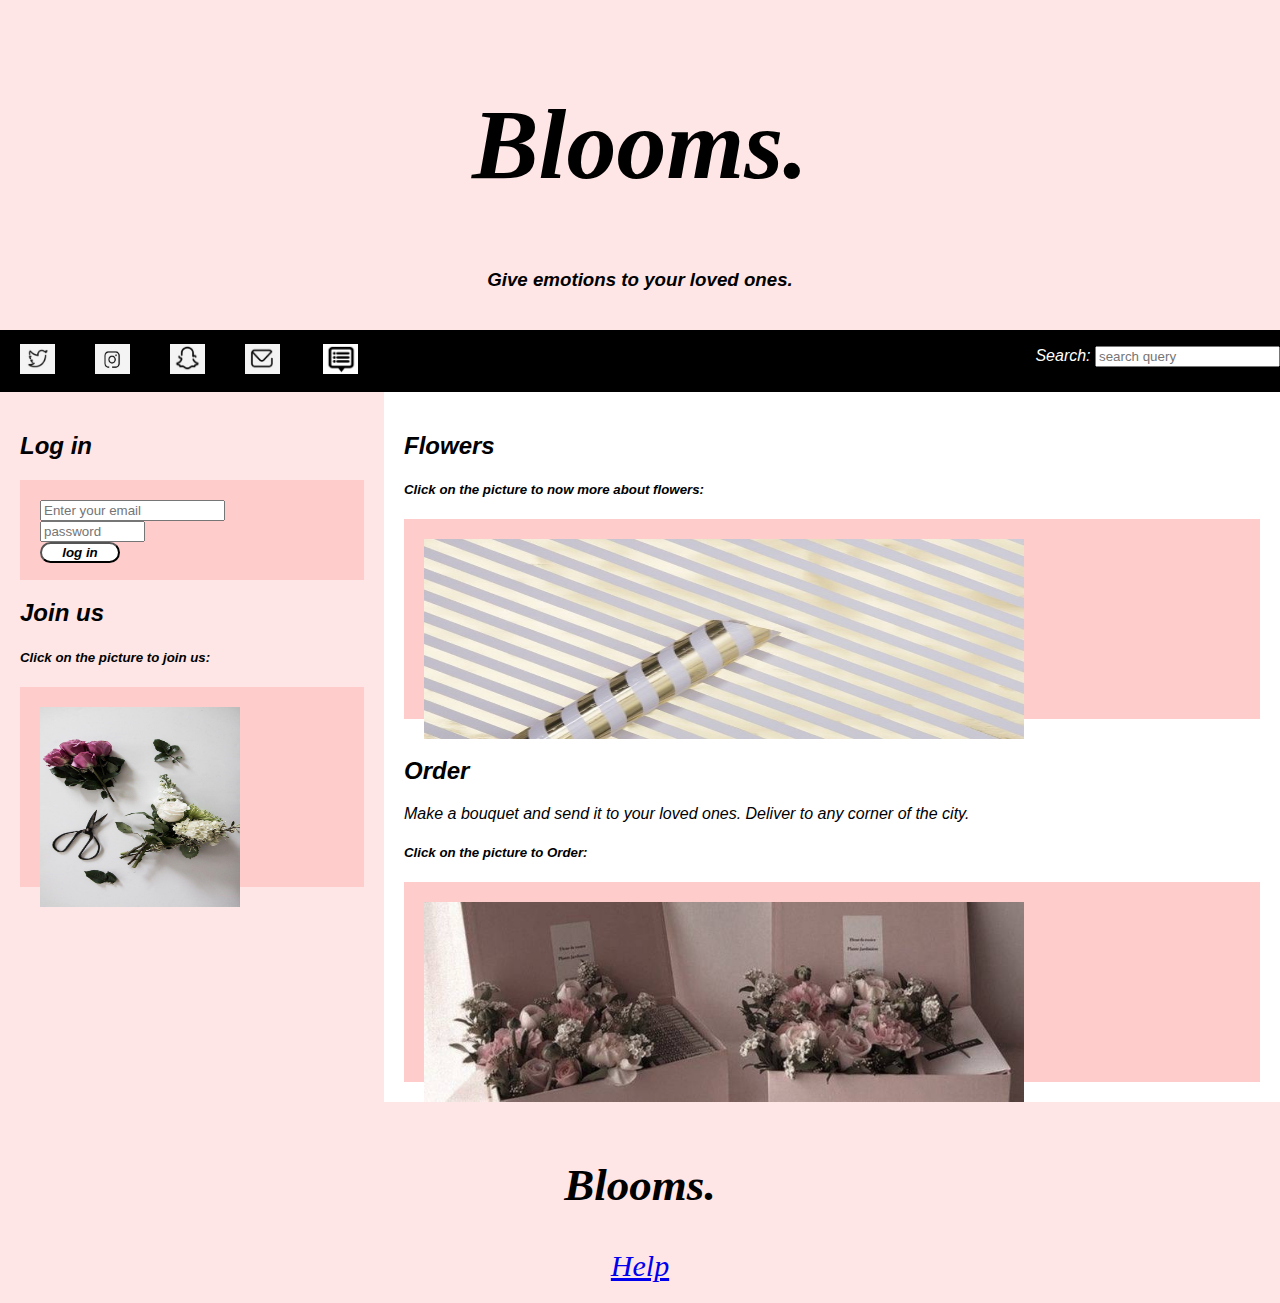
<file: index.html>
<!DOCTYPE html>

<html>
	<head>
		<meta charset ="ut-8">
		<title>Blooms</title>
		
		<link rel = "stylesheet" type = "text/css"
			href = "CSS/st.css" >
			
		<script type = "text/javascript">
			window.alert("welcome to Blooms, order perfect flowers for all your occasions in Taif");
		</script>
		<style>
			button {
				background-color : #FFFF;
				border-radius: 12px;
				width: 80px;
					}
		</style>
	
	</head>
	
	<body>
		
		<div class="header">
		<h1><em>Blooms.<em></h1>
		<h3><em>Give emotions to your loved ones.</em></h3>
		</div>

		<div class="navbar">
		<a href = "https://twitter.com">
			<img src = "images/wt.jpeg" width = "35" height = "30"
				alt = "twitter">
			</a>
		<a href = "https://www.instagram.com">
			<img src = "images/wi.jpeg" width = "35" height = "30"
				alt = "instagram">
			</a>
		<a href = "https://www.snapchat.com/">
			<img src = "images/ws.jpeg" width = "35" height = "30"
				alt = "snapchat">
			</a>
		<a href = "mailto:blooms@gmail.com">
			<img src = "images/wm.jpeg" width = "35" height = "30"
				alt = "mail me">
			</a>
			<div class="dropdown">
			<button class="dropbtn"><img src = "images/mu.jpg" width = "35" height = "30"
				alt = "mail me"> 
			<i class="fa fa-caret-down"></i>
			</button>
				<div class="dropdown-content">
				<a href="index.html">Home</a>
				<a href="join us.html">Join us</a>
				<a href="flowers.html">Flowers information</a>
				<a href="order.html">Order</a>
				<a href="help.html">Help</a>
				</div>
			</div> 
		<p align="Right">
		<label style = "color: white;">Search:
				<input type = "search" placeholder = "search query" />
			</p>
		</div>
			
		
		<div class="row">
			<div class="side">
				<h2>Log in</h2>
				<div class="fakeimg" style="height:100px;"><input type = "email" placeholder = "Enter your email"/><br>
				<input name = "password" type ="password" placeholder = "password" size = "10" maxlength = "10"/><br>
				<a href="index.html">
					<button><strong><em>log in</em></strong></button></a></div>
				<h2>Join us</h2>
				<h5>Click on the picture to join us:</h5>
				<div class="fakeimg" style="height:200px;"><a href = "join us.html">
				<img src = "images/em.jpeg" width = "200" height = "200"></a></div>
				
			</div>
			
		  <div class="main">
			<h2>Flowers</h2>
			<h5>Click on the picture to now more about flowers:</h5>
			<div class="fakeimg" style="height:200px;"><a href = "flowers.html">
				<img src = "images/f.jpg" width = "600" height = "200"></a></div>
		
			<br>
			<h2>Order</h2>
			<p>Make a bouquet and send it to your loved ones. Deliver to any corner of the city.</p>
			<h5>Click on the picture to Order:</h5>
			<div class="fakeimg" style="height:200px;"><a href = "order.html">
				<img src = "images/f2.jpg" width = "600" height = "200"></a></div>
		</div>
		</div>

		<div class="footer">
			<h2>Blooms.</h2>
			<a href = "help.html">Help</a>
		</div>
	
	</body>
	
	
</html>
</file>
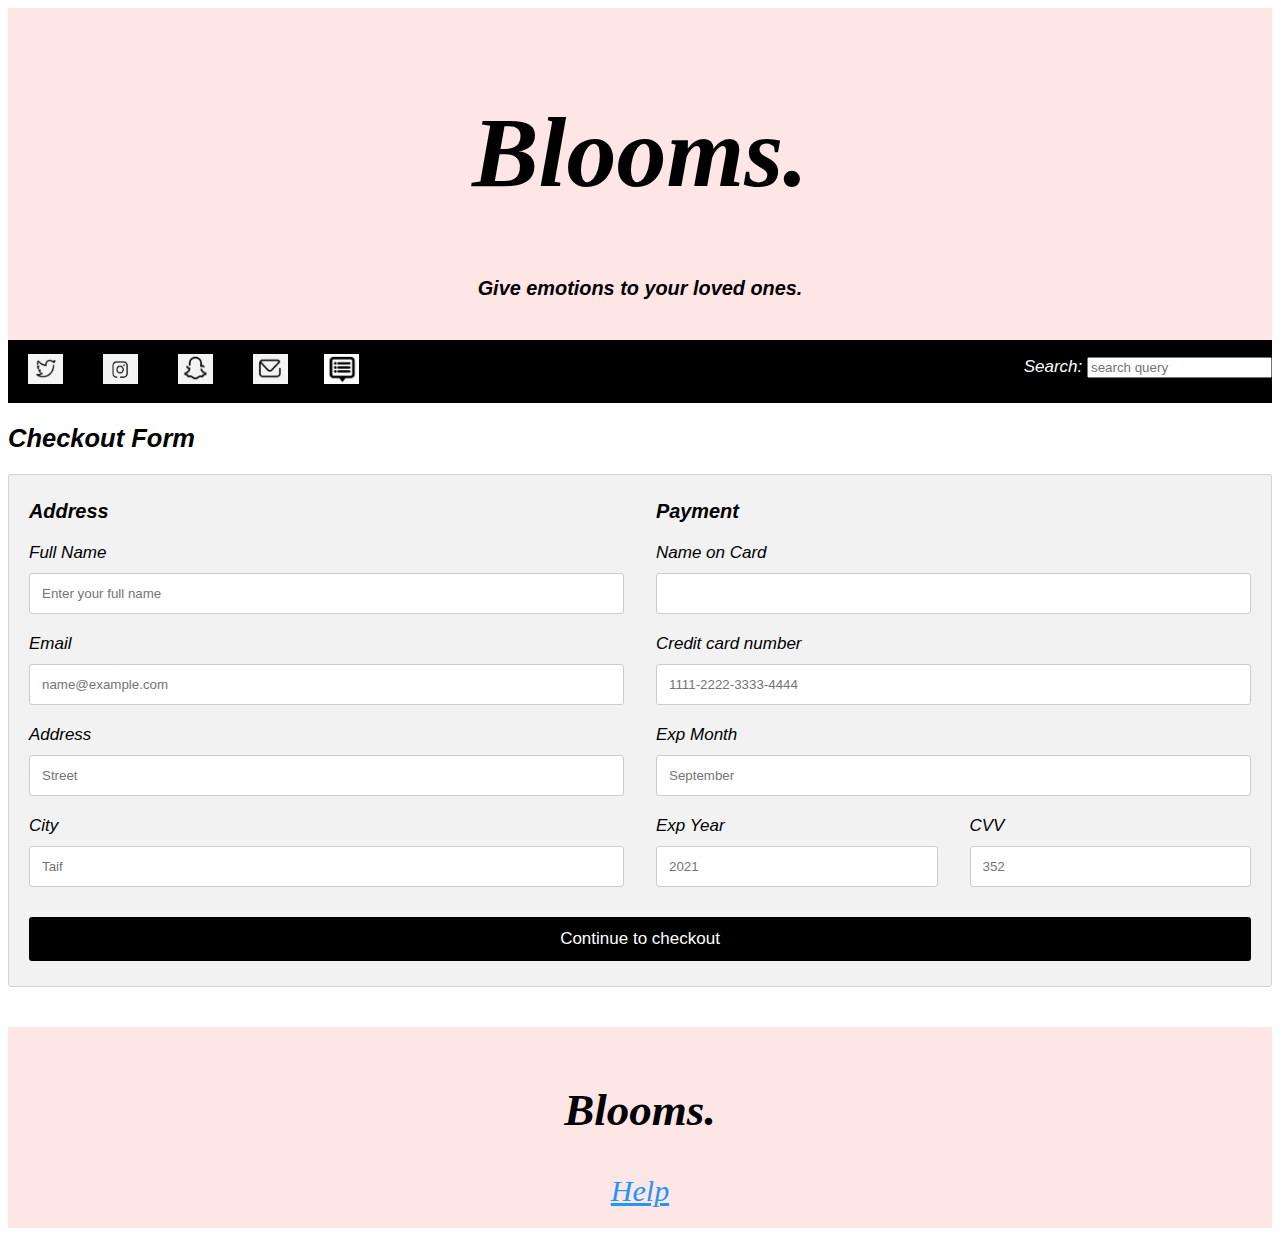
<file: Cart.html>
<!DOCTYPE html>
<html>
	<head>
		<meta charset ="ut-8">
		<title>Cart</title>
	<link rel = "stylesheet" type = "text/css"
			href = "CSS/st.css" >
	<style>
			body {
			font-family: Arial;
			font-size: 17px;
			padding: 8px;
			}

			* {
			box-sizing: border-box;
			}

			.row {
			display: -ms-flexbox; 
			display: flex;
			-ms-flex-wrap: wrap; 
			flex-wrap: wrap;
			margin: 0 -16px;
			}

			.col-50 {
			-ms-flex: 50%; 
			flex: 50%;
			}

			.col-75 {
			-ms-flex: 75%; 
			flex: 75%;
			}

			.col-50,
			.col-75 {
			padding: 0 16px;
			}

			.container {
			background-color: #f2f2f2;
			padding: 5px 20px 15px 20px;
			border: 1px solid lightgrey;
			border-radius: 3px;
			}

			input[type=text] {
			width: 100%;
			margin-bottom: 20px;
			padding: 12px;
			border: 1px solid #ccc;
			border-radius: 3px;
			}
	
			label {
			margin-bottom: 10px;
			display: block;
			}

			.icon-container {
			margin-bottom: 20px;
			padding: 7px 0;
			font-size: 24px;
			}

			.btn {
			background-color: #000000;
			color: white;
			padding: 12px;
			margin: 10px 0;
			border: none;
			width: 100%;
			border-radius: 3px;
			cursor: pointer;
			font-size: 17px;
			}


			a {
			color: #2196F3;
			}

			hr {
			border: 1px solid lightgrey;
			}

			span.price {
			float: right;
			color: grey;
			}


			@media (max-width: 800px) {
			.row {
			flex-direction: column-reverse;
			}
			.col-25 {
			margin-bottom: 20px;
			}
			}
		</style>
	</head>
	<body>
	
		<form method = "post" action= "thank you.html">
		<div class="header">
			<h1><em>Blooms.<em></h1>
			<h3><em>Give emotions to your loved ones.</em></h3>
		</div>

		<div class="navbar">
			<a href = "https://twitter.com">
				<img src = "images/wt.jpeg" width = "35" height = "30"
				alt = "twitter">
			</a>
			<a href = "https://www.instagram.com">
				<img src = "images/wi.jpeg" width = "35" height = "30"
				alt = "instagram">
			</a>
			<a href = "https://www.snapchat.com/">
				<img src = "images/ws.jpeg" width = "35" height = "30"
				alt = "snapchat">
			</a>
			<a href = "mailto:blooms@gmail.com">
				<img src = "images/wm.jpeg" width = "35" height = "30"
				alt = "mail me">
			</a>
			<div class="dropdown">
				<button class="dropbtn"><img src = "images/mu.jpg" width = "35" height = "30"
					alt = "mail me"> 
					<i class="fa fa-caret-down">
					</i>
				</button>
					<div class="dropdown-content">
					<a href="index.html">Home</a>
					<a href="join us.html">Join us</a>
					<a href="flowers.html">Flowers information</a>
					<a href="order.html">Order</a>
					<a href="help.html">Help</a>
					</div>
			</div> 
					<p align="Right">
					<label style = "color: white;">Search:
					<input type = "search" placeholder = "search query" />
					</p>
				</div>

		<h2>Checkout Form</h2>
		<div class="row">
		<div class="col-75">
		<div class="container">
		<form action="/action_page.php">
      
        <div class="row">
          <div class="col-50">
            <h3>Address</h3>
            <label for="fname"><i class="fa fa-user"></i> Full Name</label>
            <input type="text" id="fname" name="firstname" placeholder="Enter your full name">
            <label for="email"><i class="fa fa-envelope"></i> Email</label>
            <input type="text" id="email" name="email" placeholder="name@example.com">
            <label for="adr"><i class="fa fa-address-card-o"></i> Address</label>
            <input type="text" id="adr" name="address" placeholder="Street">
            <label for="city"><i class="fa fa-institution"></i> City</label>
            <input type="text" id="city" name="city" placeholder="Taif">
          </div>

          <div class="col-50">
            <h3>Payment</h3>
            <label for="cname">Name on Card</label>
            <input type="text" id="cname" name="cardname">
            <label for="ccnum">Credit card number</label>
            <input type="text" id="ccnum" name="cardnumber" placeholder="1111-2222-3333-4444">
            <label for="expmonth">Exp Month</label>
            <input type="text" id="expmonth" name="expmonth" placeholder="September">
            <div class="row">
              <div class="col-50">
                <label for="expyear">Exp Year</label>
                <input type="text" id="expyear" name="expyear" placeholder="2021">
              </div>
              <div class="col-50">
                <label for="cvv">CVV</label>
                <input type="text" id="cvv" name="cvv" placeholder="352">
              </div>
            </div>
          </div>
          
        </div>
        <input type="submit" value="Continue to checkout" class="btn">
      </form>
    </div>
  </div>
</div>
<br><br>

		<div class="footer">
				<h2>Blooms.</h2>
				<a href = "help.html">Help</a>
			</div>

</body>
</html>
</file>
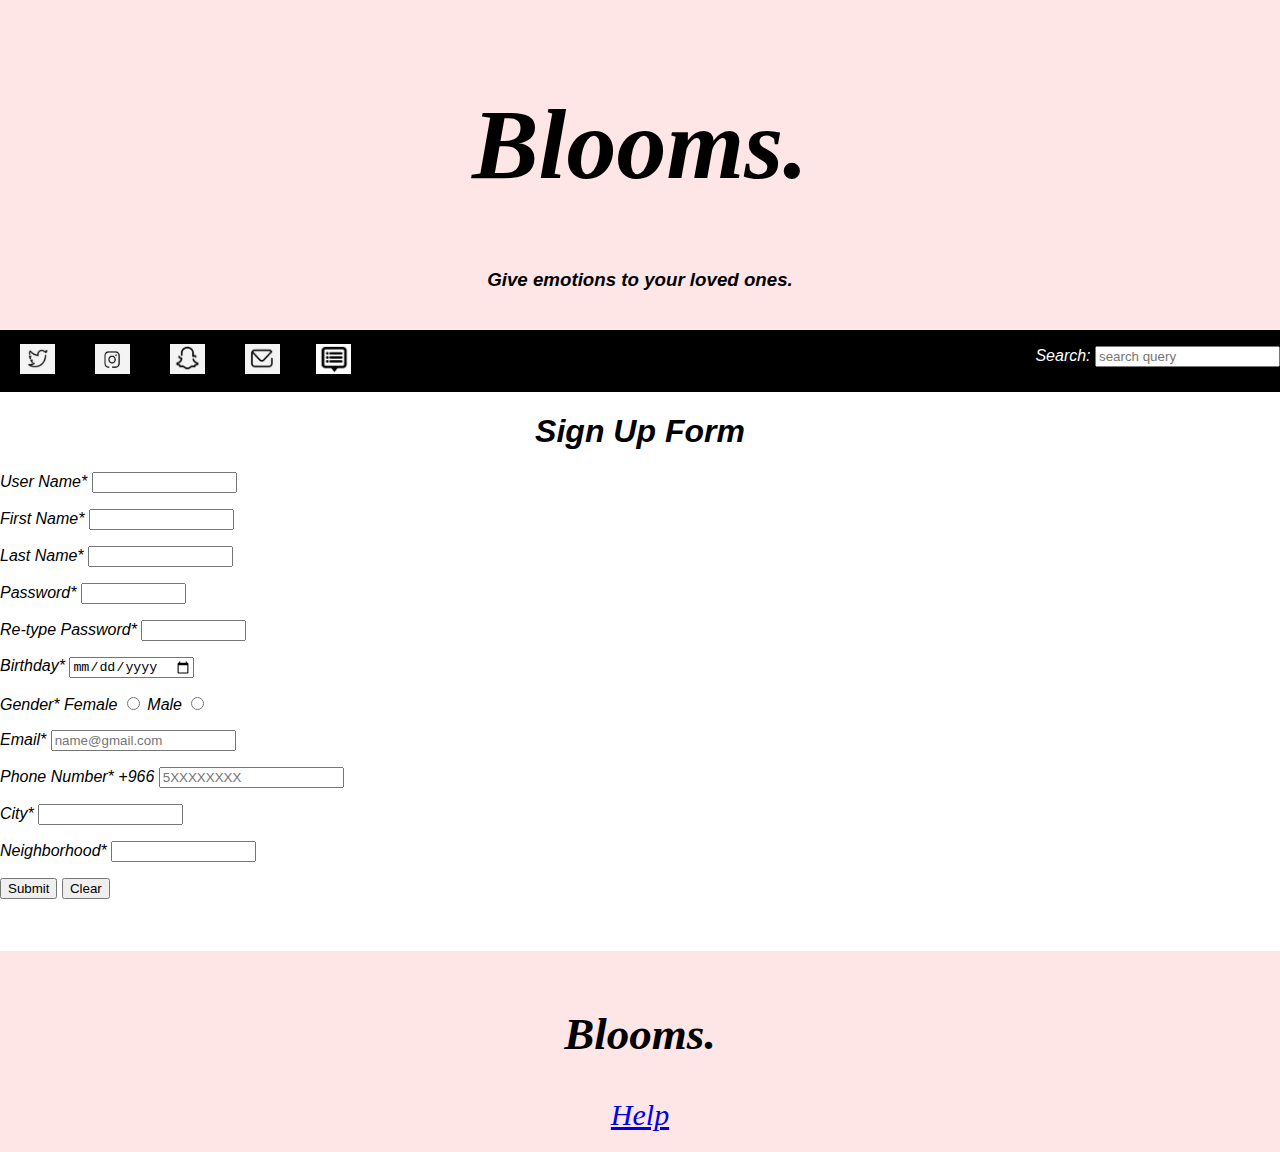
<file: Clform.html>
<!DOCTYPE html>

<html>
	<head>
		<meta charset ="ut-8">
		<title>Client form</title>
		
		<link rel = "stylesheet" type = "text/css"
			href = "CSS/st.css" >
		
		
	</head>

	<body>
	<div class="header">
		<h1><em>Blooms.<em></h1>
		<h3><em>Give emotions to your loved ones.</em></h3>
		</div>

		<div class="navbar">
		<a href = "https://twitter.com">
			<img src = "images/wt.jpeg" width = "35" height = "30"
				alt = "twitter">
			</a>
		<a href = "https://www.instagram.com">
			<img src = "images/wi.jpeg" width = "35" height = "30"
				alt = "instagram">
			</a>
		<a href = "https://www.snapchat.com/">
			<img src = "images/ws.jpeg" width = "35" height = "30"
				alt = "snapchat">
			</a>
		<a href = "mailto:blooms@gmail.com">
			<img src = "images/wm.jpeg" width = "35" height = "30"
				alt = "mail me">
			</a>
			<div class="dropdown">
			<button class="dropbtn"><img src = "images/mu.jpg" width = "35" height = "30"
				alt = "mail me"> 
			<i class="fa fa-caret-down"></i>
			</button>
				<div class="dropdown-content">
				<a href="index.html">Home</a>
				<a href="join us.html">Join us</a>
				<a href="flowers.html">Flowers information</a>
				<a href="order.html">Order</a>
				<a href="help.html">Help</a>
				</div>
			</div> 
				<p align="Right">
				<label style = "color: white;">Search:
				<input type = "search" placeholder = "search query" />
				</p>
			</div>
	
		
			
			<center>
	<h1>Sign Up Form</h1>
	</center>
		
		
		
		<form method = "post" action= "cdatabase.php">
			
		<p>
			<label>User Name*
			<input name = "uname" type ="text" size = "15" maxlength = "15" required />
			</label>
		</p>
		
		<p>
			<label>First Name*
			<input name = "fname" type ="text" size = "15" maxlength = "15" required />
			</label>
		</p>
		
		<p>
			<label>Last Name*
			<input name = "lname" type ="text" size = "15" maxlength = "15" />
			</label>
		</p>
		
		<p>
			<label>Password*
			<input name = "password" type ="password" size = "10" maxlength = "10" required />
			</label>
		</p>
		
		<p>
			<label>Re-type Password*
			<input name = "password" type ="password" size = "10" maxlength = "10" required />
			</label>
		</p>
		
		<p>
			<label>Birthday*
			<input type = "date" />
			</label>
		</p>
		
		<p>Gender*
			<label> Female
			<input name = " department" type ="radio" value = "female"></label>
			<label>Male
			<input name = " department" type ="radio" value = "Male"></label>
		</p>
		
		<p>
			<label>Email*
			<input type = "email" placeholder = "name@gmail.com" required />
			</label>
		</p>
		
		<p>
			<label>Phone Number* +966
			<input type = "tel" name="phone" placeholder = "5XXXXXXXX"/>
			</label>
		</p>
		
		<p>
			<label>City*
			<input name = "city" type ="text" size = "15" maxlength = "15" />
			</label>
		</p>
			
		<p>
			<label>Neighborhood*
			<input name = "neighborhood" type ="text" size = "15" maxlength = "15" />
			</label>
		</p>
		
		<p>
			<input type = "submit" value = "Submit" />
			<input type = "reset" value = "Clear" />
		</p>
		
		</form>
		
		
	
		
			<br><br>
			<div class="footer">
				<h2>Blooms.</h2>
				<a href = "help.html">Help</a>
			</div>
	
		
	</body>
</html>
</file>
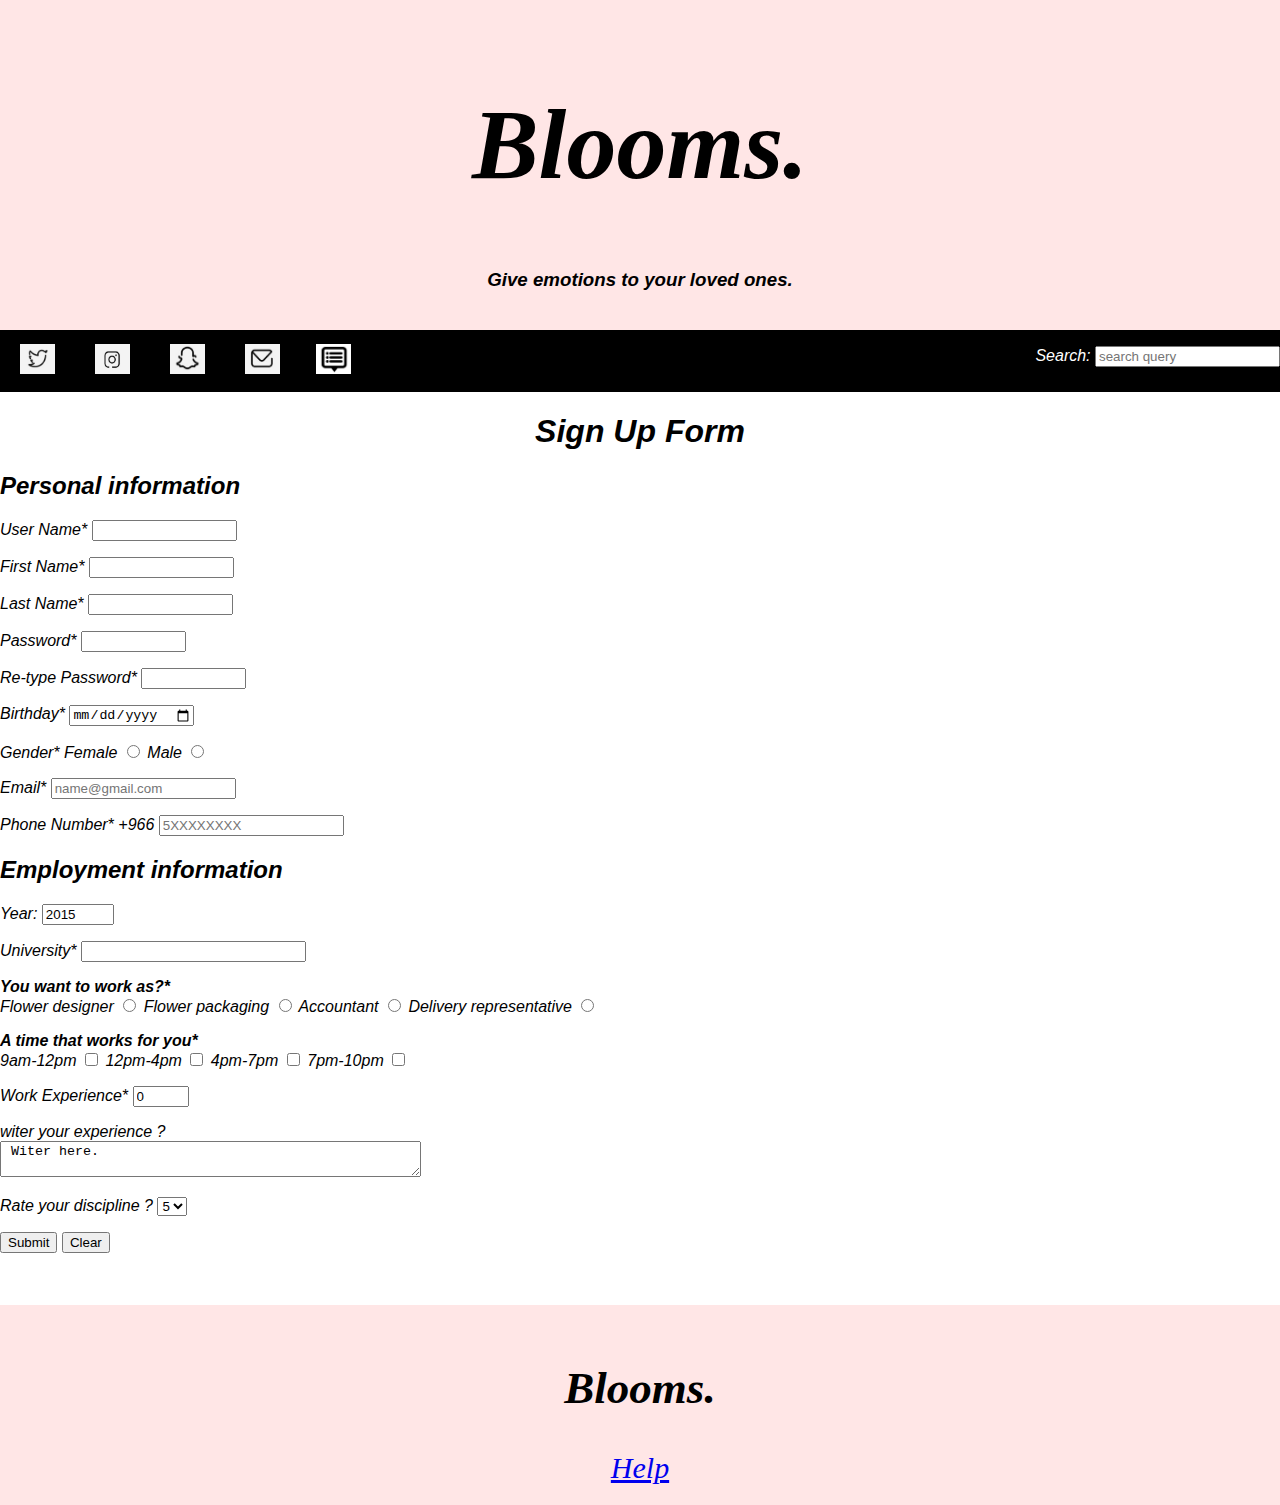
<file: flform.html>
<!DOCTYPE html>

<html>
	<head>
		<meta charset ="ut-8">
		<title>Employee form</title>
		
		<link rel = "stylesheet" type = "text/css"
			href = "CSS/st.css" >
		
		
	</head>

	<body>
	<div class="header">
		<h1><em>Blooms.<em></h1>
		<h3><em>Give emotions to your loved ones.</em></h3>
		</div>

		<div class="navbar">
		<a href = "https://twitter.com">
			<img src = "images/wt.jpeg" width = "35" height = "30"
				alt = "twitter">
			</a>
		<a href = "https://www.instagram.com">
			<img src = "images/wi.jpeg" width = "35" height = "30"
				alt = "instagram">
			</a>
		<a href = "https://www.snapchat.com/">
			<img src = "images/ws.jpeg" width = "35" height = "30"
				alt = "snapchat">
			</a>
		<a href = "mailto:blooms@gmail.com">
			<img src = "images/wm.jpeg" width = "35" height = "30"
				alt = "mail me">
			</a>
			<div class="dropdown">
			<button class="dropbtn"><img src = "images/mu.jpg" width = "35" height = "30"
				alt = "mail me"> 
			<i class="fa fa-caret-down"></i>
			</button>
				<div class="dropdown-content">
				<a href="index.html">Home</a>
				<a href="join us.html">Join us</a>
				<a href="flowers.html">Flowers information</a>
				<a href="order.html">Order</a>
				<a href="help.html">Help</a>
				</div>
			</div> 
				<p align="Right">
				<label style = "color: white;">Search:
				<input type = "search" placeholder = "search query" />
				</p>
			</div>
	
		
			
			
				<center>
				<h1>Sign Up Form</h1>
				</center>
		
		<h2>Personal information</h2>
		
		<form method = "post" action= "edatabase.php">
		<p>
			<label>User Name*
			<input name = "uname" type ="text" size = "15" maxlength = "15" required />
			</label>
		</p>
		<p><label>First Name*
			<input name = "fname" type ="text" size = "15" maxlength = "15" required />
		</label></p>
		
		<p><label>Last Name*
			<input name = "lname" type ="text" size = "15" maxlength = "15" />
		</label></p>
		
		<p><label>Password*
			<input name = "password" type ="password" size = "10" maxlength = "10" required />
		</label></p>
		
		<p><label>Re-type Password*
			<input name = "password" type ="password" size = "10" maxlength = "10" required />
		</label></p>
		
		<p><label>Birthday*
			<input type = "date" />
		</label></p>
		
		<p>Gender*
			<label> Female
			<input name = "department" type ="radio" value = "female"></label>
			<label>Male
			<input name = "department" type ="radio" value = "Male"></label>
		</p>
		
		<p><label>Email*
			<input type = "email" placeholder = "name@gmail.com" required />
		</label></p>
		
		<p>
			<label>Phone Number* +966
			<input type = "tel" name="phone" placeholder = "5XXXXXXXX"/>
			</label>
		</p>
		
		<h2>Employment information</h2>
		
		<p><label>Year:
				<input type="number" name="year"
				min="2010" 
				max="2021" 
				step = "1" 
				value = "2015" />
			</label>
		</p>
			
		<p><label>University*
			<input name = "university" type ="text" size = "25" />
		</label></p>
		
		<p>
			<strong>You want to work as?*</strong><br>
			<label>Flower designer
			<input name = " department" type ="radio" value = "Flower designer"></label>
			<label>Flower packaging
			<input name = " department" type ="radio" value = "Flower packaging"></label>
			<label>Accountant
			<input name = " department" type ="radio" value = "Accountant"></label>
			<label>Delivery representative
			<input name = " department" type ="radio" value = "Delivery representative"></label>
		</p>
		
		<p>
			<strong>A time that works for you*</strong><br>
			<label>9am-12pm
			<input name = " department" type ="checkbox" value = "9am-12pm"></label>
			<label>12pm-4pm
			<input name = " department" type ="checkbox" value = "12pm-4pm"></label>
			<label>4pm-7pm
			<input name = " department" type ="checkbox" value = "4pm-7pm"></label>
			<label>7pm-10pm
			<input name = " department" type ="checkbox" value = "7pm-10pm"></label>
		</p>
		
		<p>
			<label>Work Experience*
			<input type = "number" name="experience"
				min = "0"
				max = "10"
				step = "1"
				value = "0" />
			</label>
		</p>
		
		<p> 
			<label> witer your experience ? <br>
             <textarea name=" comm"
                       row= "5" cols=" 50"> Witer here.  </textarea>
             </label>
		</p>
				
				
				
		
		<label> Rate your discipline ?
			<select name="rating">
             <option selected> 5 </option>
             <option> 4</option>
             <option> 3</option>
             <option> 2</option>
             <option> 1</option>
             
             </select>
         </label>
		 <p>
			<input type = "submit" value = "Submit" />
			<input type = "reset" value = "Clear" />
		</p>
		
		
		</label>
		
		</form>
				
		
			
			
	
		
			<br><br>
			<div class="footer">
				<h2>Blooms.</h2>
				<a href = "help.html">Help</a>
			</div>
	
		
	</body>
</html>
</file>
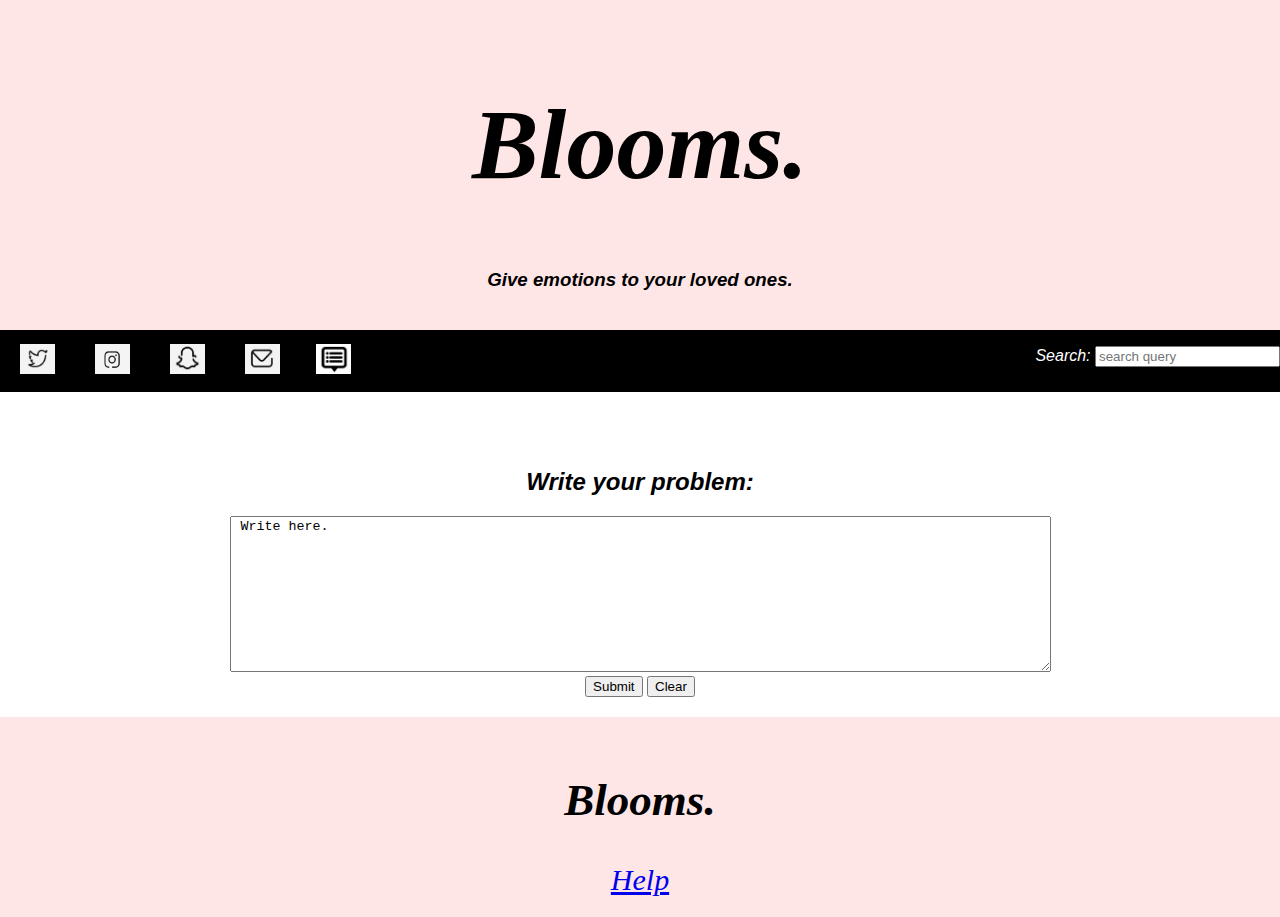
<file: help.html>
<!DOCTYPE html>

<html>
	<head>
		<meta charset ="ut-8">
		<title>help</title>
		
		<link rel = "stylesheet" type = "text/css"
			href = "CSS/st.css"
              >		
		
	</head>

	<body>
	
		<form method = "post" action= "index.html">
		
		
		<div class="header">
		<h1><em>Blooms.<em></h1>
		<h3><em>Give emotions to your loved ones.</em></h3>
		</div>

		<div class="navbar">
		<a href = "https://twitter.com">
			<img src = "images/wt.jpeg" width = "35" height = "30"
				alt = "twitter">
			</a>
		<a href = "https://www.instagram.com">
			<img src = "images/wi.jpeg" width = "35" height = "30"
				alt = "instagram">
			</a>
		<a href = "https://www.snapchat.com/">
			<img src = "images/ws.jpeg" width = "35" height = "30"
				alt = "snapchat">
			</a>
		<a href = "mailto:blooms@gmail.com">
			<img src = "images/wm.jpeg" width = "35" height = "30"
				alt = "mail me">
			</a>
			<div class="dropdown">
			<button class="dropbtn"><img src = "images/mu.jpg" width = "35" height = "30"
				alt = "mail me"> 
			<i class="fa fa-caret-down"></i>
			</button>
				<div class="dropdown-content">
				<a href="index.html">Home</a>
				<a href="join us.html">Join us</a>
				<a href="flowers.html">Flowers information</a>
				<a href="order.html">Order</a>
				<a href="help.html">Help</a>
				</div>
			</div> 
				<p align="Right">
				<label style = "color: white;">Search:
				<input type = "search" placeholder = "search query" />
				</p>
			</div><br><br>
			
			
			<center>
			<div class="row">
			
			<div class="main">
			<h2>Write your problem:</h2>
			<textarea name = "comment" rows = "10" cols = "100"> Write here.</textarea><br>
			<input type = "submit" value = "Submit" />
			<input type = "reset" value = "Clear" />
			
			</div>
			</div>
			

	
			<div class="footer">
				<h2>Blooms.</h2>
				<a href = "help.html">Help</a>
			</div>
	
		
	</body>
</html>
</file>
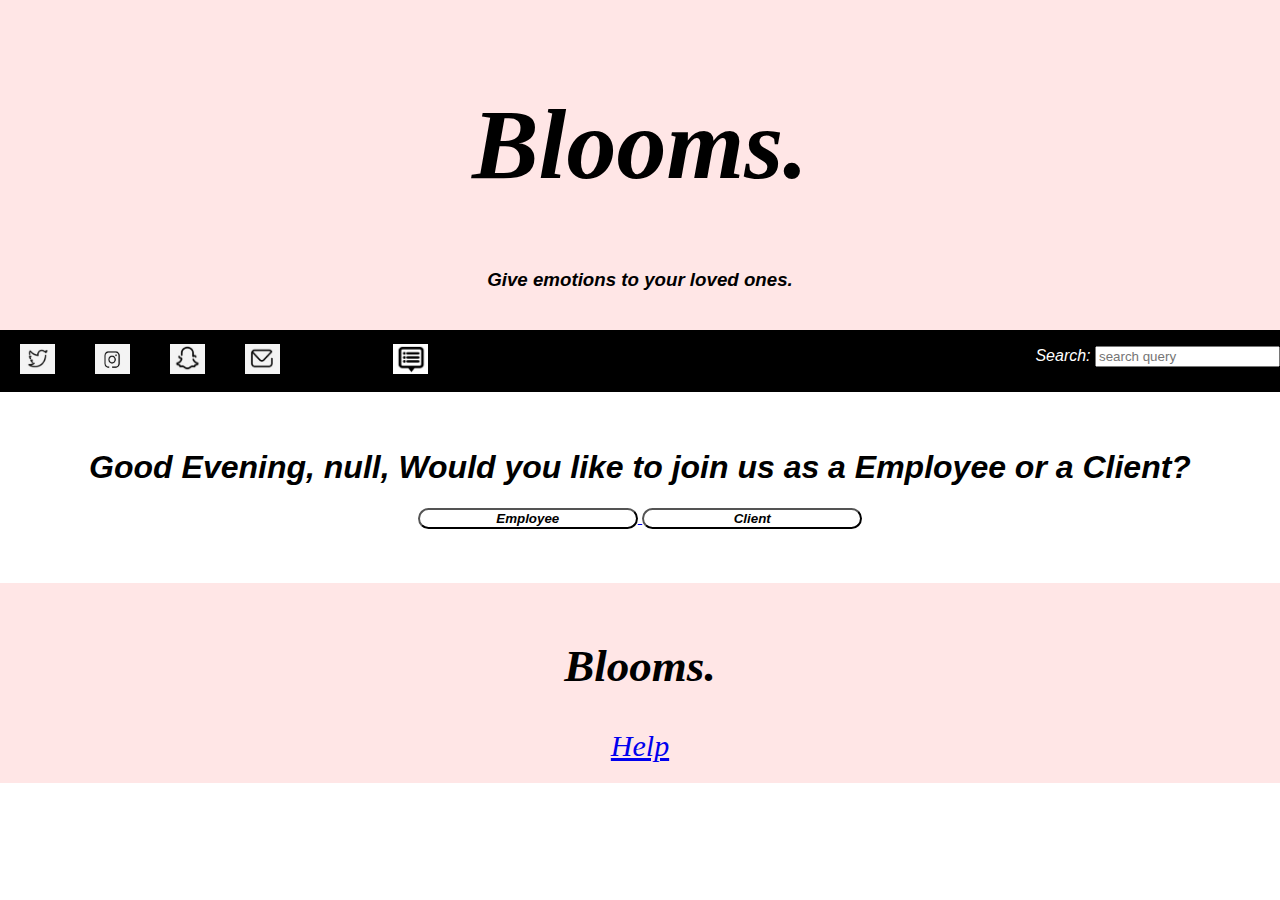
<file: join us.html>
<!DOCTYPE html>

<html>
	<head>
		<meta charset ="ut-8">
		<title>Join us</title>
		
		<link rel = "stylesheet" type = "text/css"
			href = "CSS/st.css" >
		<style>
			button {
				border-radius: 12px;
				width: 220px;
				background-color : #FFFF;
					}
			h1 { 
				font-style: italic;
				text-align: center;
				}
		</style>
		
		
	</head>

	<body>
	<div class="header">
		<h1><em>Blooms.<em></h1>
		<h3><em>Give emotions to your loved ones.</em></h3>
		</div>

		<div class="navbar">
		<a href = "https://twitter.com">
			<img src = "images/wt.jpeg" width = "35" height = "30"
				alt = "twitter">
			</a>
		<a href = "https://www.instagram.com">
			<img src = "images/wi.jpeg" width = "35" height = "30"
				alt = "instagram">
			</a>
		<a href = "https://www.snapchat.com/">
			<img src = "images/ws.jpeg" width = "35" height = "30"
				alt = "snapchat">
			</a>
		<a href = "mailto:blooms@gmail.com">
			<img src = "images/wm.jpeg" width = "35" height = "30"
				alt = "mail me">
			</a>
			<div class="dropdown">
			<button class="dropbtn"><img src = "images/mu.jpg" width = "35" height = "30"
				alt = "mail me"> 
			<i class="fa fa-caret-down"></i>
			</button>
				<div class="dropdown-content">
				<a href="index.html">Home</a>
				<a href="join us.html">Join us</a>
				<a href="flowers.html">Flowers information</a>
				<a href="order.html">Order</a>
				<a href="help.html">Help</a>
				</div>
			</div> 
				<p align="Right">
				<label style = "color: white;">Search:
				<input type = "search" placeholder = "search query" />
				</p>
			</div><br><br>
	
			<script type = "text/javascript">
			var name;
			var now = new Date();
			var hour = now.getHours();
			
			name = window.prompt("Please enter your name")
			if (hour < 12)
				document.write("<h1>Good Morning, ");
			if ( hour >= 12 )
			{
				hour = hour - 12;
				if ( hour < 6 )
					document.write("<h1>Good Afternoon, ");
				if ( hour >= 6 )
					document.write("<h1>Good Evening, ");
			}
			document.write(name + ", Would you like to join us as a Employee or a Client?</h1>");
			</script>
			
			<center>


				<a href="flform.html">
				<button><strong><em>Employee</em></strong></button>
				<a href="clform.html">
				<button><strong><em>Client</em></strong></button>
				</a>
		
			</center>
			
	
			<br><br><br>
	
			<div class="footer">
				<h2>Blooms.</h2>
				<a href = "help.html">Help</a>
			</div>
	
		
	</body>
</html>
</file>
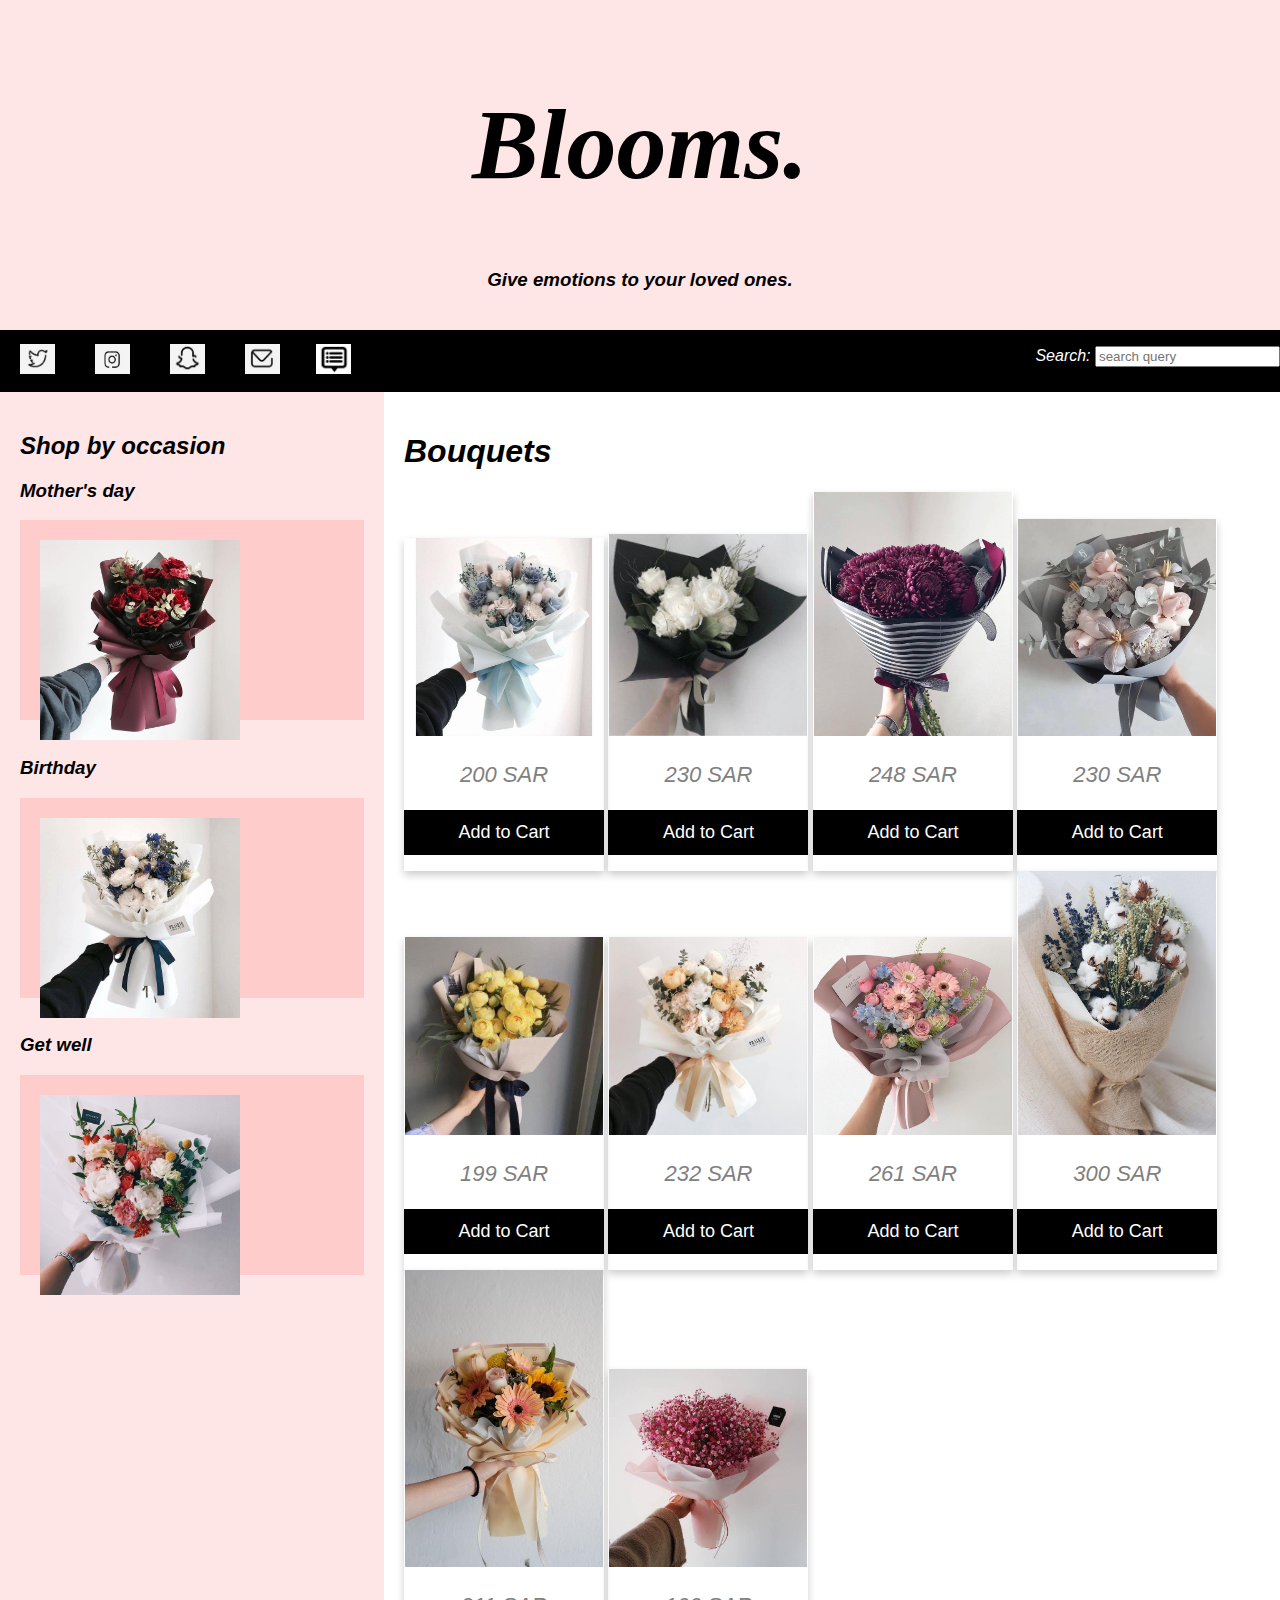
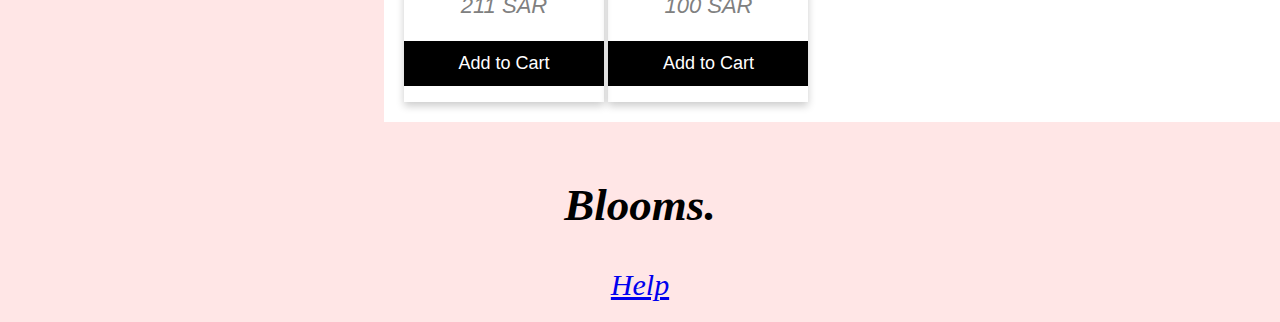
<file: order.html>
<!DOCTYPE html>

<html>
	<head>
		<meta charset ="ut-8">
		<title>Order</title>
		
		<link rel = "stylesheet" type = "text/css"
			href = "CSS/st.css" >
		
		
	</head>

	<body>
	<div class="header">
		<h1><em>Blooms.<em></h1>
		<h3><em>Give emotions to your loved ones.</em></h3>
		</div>

		<div class="navbar">
		<a href = "https://twitter.com">
			<img src = "images/wt.jpeg" width = "35" height = "30"
				alt = "twitter">
			</a>
		<a href = "https://www.instagram.com">
			<img src = "images/wi.jpeg" width = "35" height = "30"
				alt = "instagram">
			</a>
		<a href = "https://www.snapchat.com/">
			<img src = "images/ws.jpeg" width = "35" height = "30"
				alt = "snapchat">
			</a>
		<a href = "mailto:blooms@gmail.com">
			<img src = "images/wm.jpeg" width = "35" height = "30"
				alt = "mail me">
			</a>
			<div class="dropdown">
			<button class="dropbtn"><img src = "images/mu.jpg" width = "35" height = "30"
				alt = "mail me"> 
			<i class="fa fa-caret-down"></i>
			</button>
				<div class="dropdown-content">
				<a href="index.html">Home</a>
				<a href="join us.html">Join us</a>
				<a href="flowers.html">Flowers information</a>
				<a href="order.html">Order</a>
				<a href="help.html">Help</a>
				</div>
			</div> 
				<p align="Right">
				<label style = "color: white;">Search:
				<input type = "search" placeholder = "search query" />
				</p>
			</div>
			
		<div class="row">
			<div class="side">
				<h2>Shop by occasion</h2>
				<h3>Mother's day</h3>
				<div class="fakeimg" style="height:200px;">
				<img src = "images/m.jpg" width = "200" height = "200"></a></div>
				<br>
				<h3>Birthday</h3>
				<div class="fakeimg" style="height:200px;">
				<img src = "images/b.jpg" width = "200" height = "200"></a></div>
				<br>
				<h3>Get well</h3>
				<div class="fakeimg" style="height:200px;">
				<img src = "images/g.jpg" width = "200" height = "200"></a></div>
				
				
			</div>
			
		  <div class="main">
			<h1>Bouquets</h1>
			<div class="card">
			<img src="images/1.jpg" style="width:99%">
			<p class="price">200 SAR</p>
			<p><a href="Wrapping paper.html"><button>Add to Cart</button></p></a>
			</div>
			<div class="card">
			<img src="images/2.jpg" style="width:99%">
			<p class="price">230 SAR</p>
			<p><a href="Wrapping paper.html"><button>Add to Cart</button></p></a>
			</div>
			<div class="card">
			<img src="images/3.jpg" style="width:99%">
			<p class="price">248 SAR</p>
			<p><a href="Wrapping paper.html"><button>Add to Cart</button></p></a>
			</div>
			<div class="card">
			<img src="images/4.jpg" style="width:99%">
			<p class="price">230 SAR</p>
			<p><a href="Wrapping paper.html"><button>Add to Cart</button></p></a>
			</div>
			<div class="card">
			<img src="images/5.jpg" style="width:99%">
			<p class="price">199 SAR</p>
			<p><a href="Wrapping paper.html"><button>Add to Cart</button></p></a>
			</div>
			<div class="card">
			<img src="images/6.jpg" style="width:99%">
			<p class="price">232 SAR</p>
			<p><a href="Wrapping paper.html"><button>Add to Cart</button></p></a>
			</div>
			<div class="card">
			<img src="images/7.jpg" style="width:99%">
			<p class="price">261 SAR</p>
			<p><a href="Wrapping paper.html"><button>Add to Cart</button></p></a>
			</div>
			<div class="card">
			<img src="images/8.jpg" style="width:99%">
			<p class="price">300 SAR</p>
			<p><a href="Wrapping paper.html"><button>Add to Cart</button></p></a>
			</div>
			<div class="card">
			<img src="images/9.jpg" style="width:99%">
			<p class="price">211 SAR</p>
			<p><a href="Wrapping paper.html"><button>Add to Cart</button></p></a>
			</div>
			<div class="card">
			<img src="images/10.jpg" style="width:99%">
			<p class="price">100 SAR</p>
			<p><a href="Wrapping paper.html"><button>Add to Cart</button></p></a>
			</div>
		</div>
		</div>
	
			
			
			
	
			<div class="footer">
				<h2>Blooms.</h2>
				<a href = "help.html">Help</a>
			</div>
	
		
	</body>
</html>
</file>
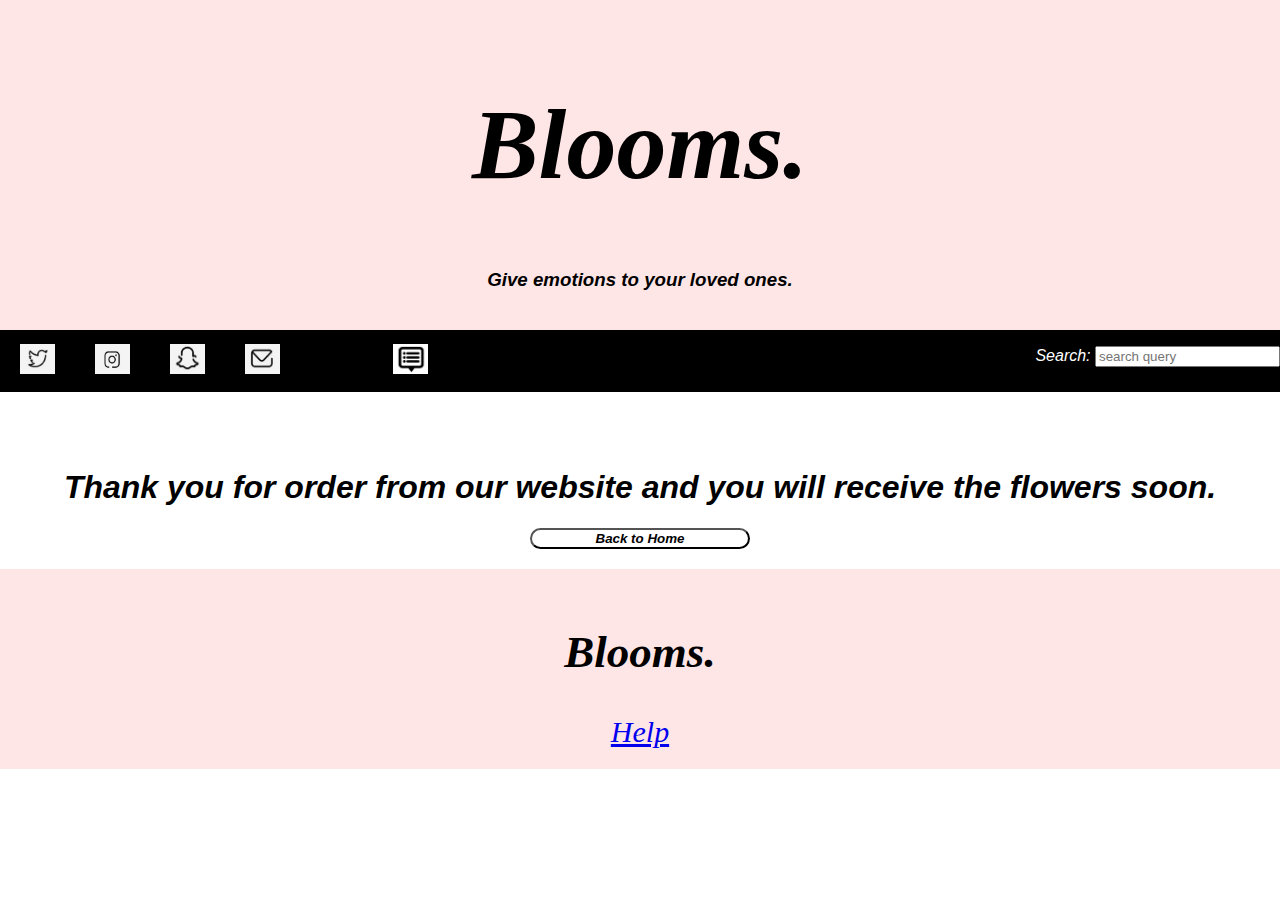
<file: thank you.html>
<!DOCTYPE html>

<html>
	<head>
		<meta charset ="ut-8">
		<title>Thank you</title>
		
		<link rel = "stylesheet" type = "text/css"
			href = "CSS/st.css" >	
		<style>
			button {
				background-color : #FFFF;
				border-radius: 12px;
				width: 220px;
					}
		</style>
		
	</head>

	<body>
	
		
		
		<div class="header">
		<h1><em>Blooms.<em></h1>
		<h3><em>Give emotions to your loved ones.</em></h3>
		</div>

		<div class="navbar">
		<a href = "https://twitter.com">
			<img src = "images/wt.jpeg" width = "35" height = "30"
				alt = "twitter">
			</a>
		<a href = "https://www.instagram.com">
			<img src = "images/wi.jpeg" width = "35" height = "30"
				alt = "instagram">
			</a>
		<a href = "https://www.snapchat.com/">
			<img src = "images/ws.jpeg" width = "35" height = "30"
				alt = "snapchat">
			</a>
		<a href = "mailto:blooms@gmail.com">
			<img src = "images/wm.jpeg" width = "35" height = "30"
				alt = "mail me">
			</a>
			<div class="dropdown">
			<button class="dropbtn"><img src = "images/mu.jpg" width = "35" height = "30"
				alt = "mail me"> 
			<i class="fa fa-caret-down"></i>
			</button>
				<div class="dropdown-content">
				<a href="index.html">Home</a>
				<a href="join us.html">Join us</a>
				<a href="flowers.html">Flowers information</a>
				<a href="order.html">Order</a>
				<a href="help.html">Help</a>
				</div>
			</div> 
				<p align="Right">
				<label style = "color: white;">Search:
				<input type = "search" placeholder = "search query" />
				</p>
			</div><br><br>
			
			
			<center>
			<div class="row">
			
			<div class="main">
			<h1>Thank you for order from our website and you will receive the flowers soon.</h1>
		
			<a href="index.html">
				<button><strong><em>Back to Home</em></strong></button></a>
			
			</div>
			</div>
			

	
			<div class="footer">
				<h2>Blooms.</h2>
				<a href = "help.html">Help</a>
			</div>
	
		
	</body>
</html>
</file>
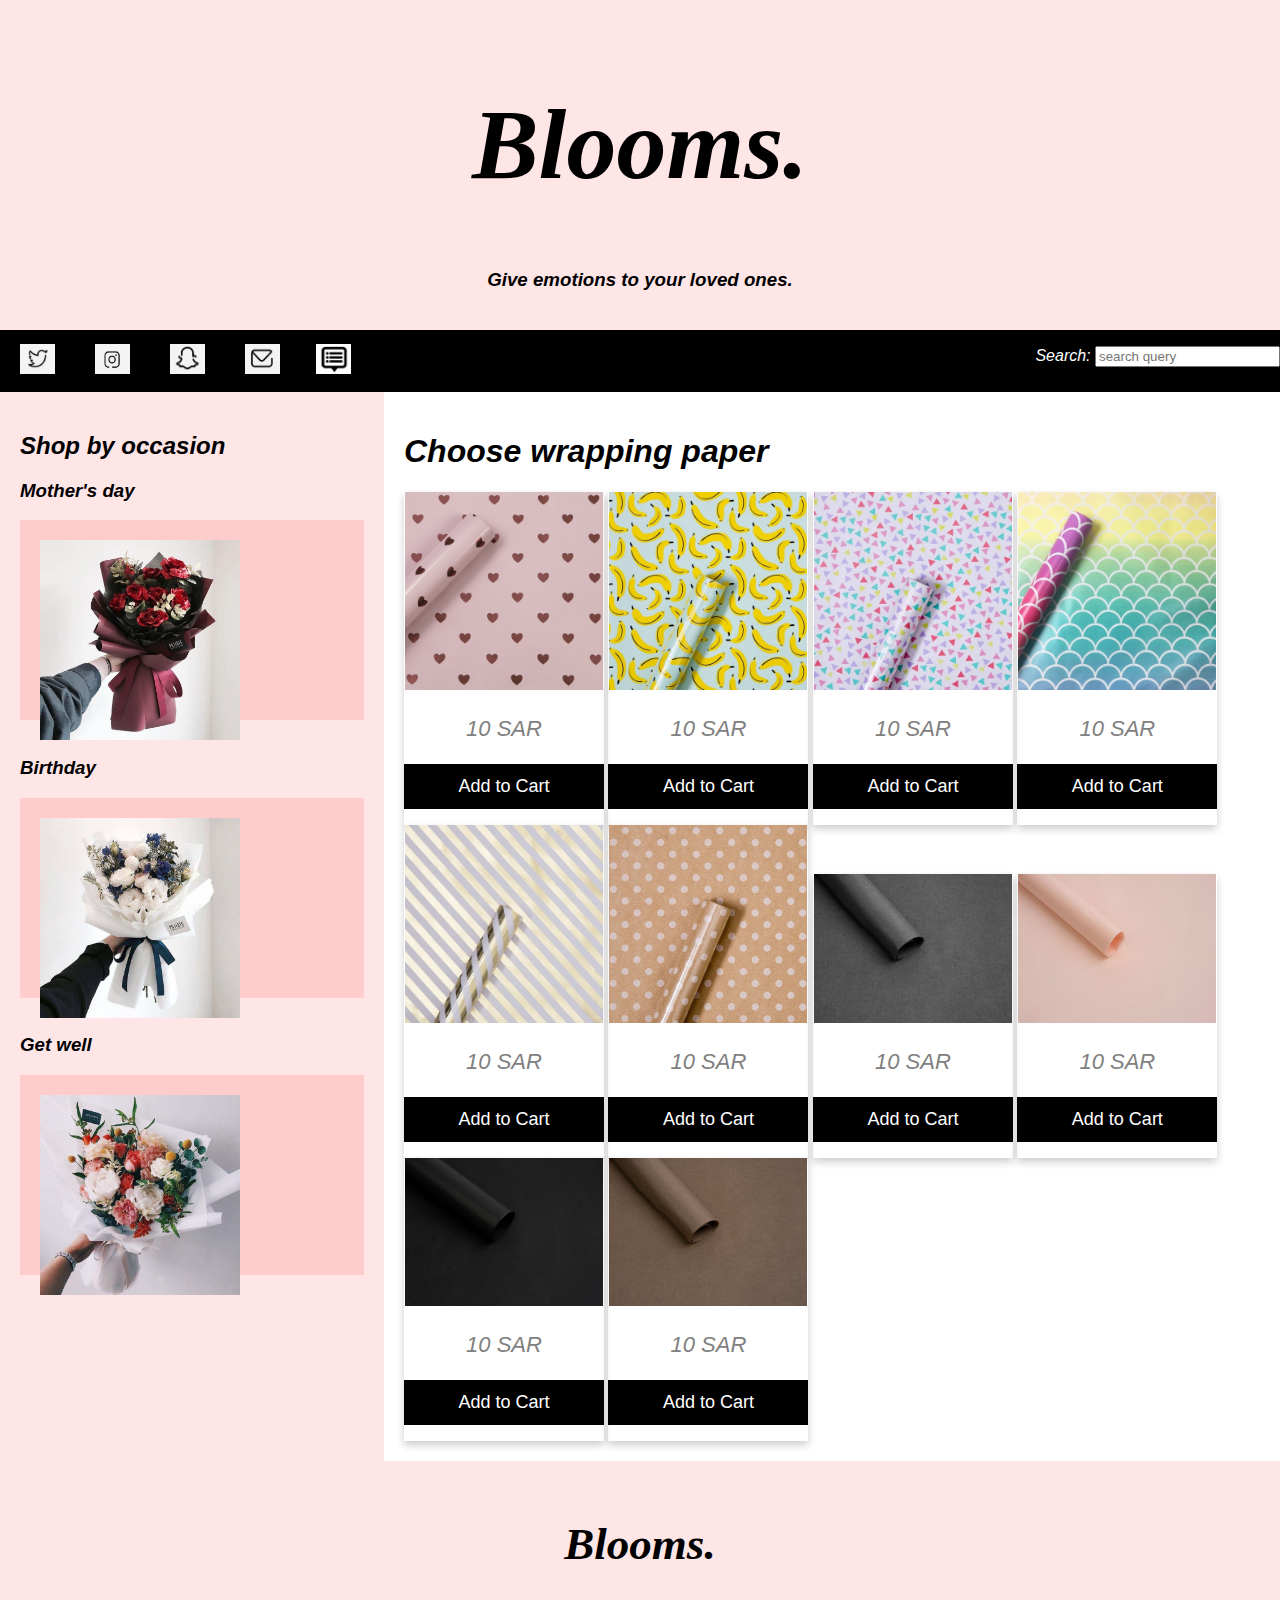
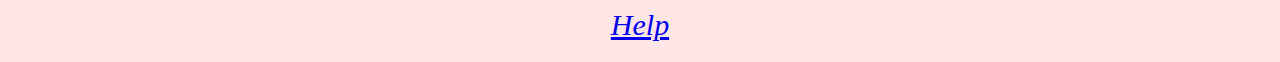
<file: Wrapping paper.html>
<!DOCTYPE html>

<html>
	<head>
		<meta charset ="ut-8">
		<title>Wrapping paper</title>
		
		<link rel = "stylesheet" type = "text/css"
			href = "CSS/st.css" >
		
		
	</head>

	<body>
	<div class="header">
		<h1><em>Blooms.<em></h1>
		<h3><em>Give emotions to your loved ones.</em></h3>
		</div>

		<div class="navbar">
		<a href = "https://twitter.com">
			<img src = "images/wt.jpeg" width = "35" height = "30"
				alt = "twitter">
			</a>
		<a href = "https://www.instagram.com">
			<img src = "images/wi.jpeg" width = "35" height = "30"
				alt = "instagram">
			</a>
		<a href = "https://www.snapchat.com/">
			<img src = "images/ws.jpeg" width = "35" height = "30"
				alt = "snapchat">
			</a>
		<a href = "mailto:blooms@gmail.com">
			<img src = "images/wm.jpeg" width = "35" height = "30"
				alt = "mail me">
			</a>
			<div class="dropdown">
			<button class="dropbtn"><img src = "images/mu.jpg" width = "35" height = "30"
				alt = "mail me"> 
			<i class="fa fa-caret-down"></i>
			</button>
				<div class="dropdown-content">
				<a href="index.html">Home</a>
				<a href="join us.html">Join us</a>
				<a href="flowers.html">Flowers information</a>
				<a href="order.html">Order</a>
				<a href="help.html">Help</a>
				</div>
			</div> 
				<p align="Right">
				<label style = "color: white;">Search:
				<input type = "search" placeholder = "search query" />
				</p>
			</div>
			
		<div class="row">
			<div class="side">
				<h2>Shop by occasion</h2>
				<h3>Mother's day</h3>
				<div class="fakeimg" style="height:200px;">
				<img src = "images/m.jpg" width = "200" height = "200"></a></div>
				<br>
				<h3>Birthday</h3>
				<div class="fakeimg" style="height:200px;">
				<img src = "images/b.jpg" width = "200" height = "200"></a></div>
				<br>
				<h3>Get well</h3>
				<div class="fakeimg" style="height:200px;">
				<img src = "images/g.jpg" width = "200" height = "200"></a></div>
				
				
			</div>
			
		  <div class="main">
			<h1>Choose wrapping paper</h1>
			<div class="card">
			<img src="images/a.jpg" style="width:99%">
			<p class="price">10 SAR</p>
			<p><a href="cart.html"><button>Add to Cart</button></p></a>
			</div>
			<div class="card">
			<img src="images/c.jpg" style="width:99%">
			<p class="price">10 SAR</p>
			<p><a href="cart.html"><button>Add to Cart</button></p></a>
			</div>
			<div class="card">
			<img src="images/d.jpg" style="width:99%">
			<p class="price">10 SAR</p>
			<p><a href="cart.html"><button>Add to Cart</button></p></a>
			</div>
			<div class="card">
			<img src="images/e.jpg" style="width:99%">
			<p class="price">10 SAR</p>
			<p><a href="cart.html"><button>Add to Cart</button></p></a>
			</div>
			<div class="card">
			<img src="images/f.jpg" style="width:99%">
			<p class="price">10 SAR</p>
			<p><a href="cart.html"><button>Add to Cart</button></p></a>
			</div>
			<div class="card">
			<img src="images/h.jpg" style="width:99%">
			<p class="price">10 SAR</p>
			<p><a href="cart.html"><button>Add to Cart</button></p></a>
			</div>
			<div class="card">
			<img src="images/i.jpg" style="width:99%">
			<p class="price">10 SAR</p>
			<p><a href="cart.html"><button>Add to Cart</button></p></a>
			</div>
			<div class="card">
			<img src="images/j.jpg" style="width:99%">
			<p class="price">10 SAR</p>
			<p><a href="cart.html"><button>Add to Cart</button></p></a>
			</div>
			<div class="card">
			<img src="images/k.jpg" style="width:99%">
			<p class="price">10 SAR</p>
			<p><a href="cart.html"><button>Add to Cart</button></p></a>
			</div>
			<div class="card">
			<img src="images/l.jpg" style="width:99%">
			<p class="price">10 SAR</p>
			<p><a href="cart.html"><button>Add to Cart</button></p></a>
			</div>
		</div>
		</div>
	
			
			
			
	
			<div class="footer">
				<h2>Blooms.</h2>
				<a href = "help.html">Help</a>
			</div>
	
		
	</body>
</html>
</file>
<file: CSS/st.css>
* {
  box-sizing: border-box;
}
body {
  font-family: Arial, Helvetica, sans-serif;
  margin: 0;
}
.header {
  padding: 20px;
  text-align: center;
  background:#ffe6e6;
  color: #00000;
}


.header h1 {
  font-size: 100px;
  font-family: Brush Script MT;
}

.navbar {
  overflow: hidden;
  background-color: #000000;
ustify-content: space-between;
}


.navbar a {
  float: left;
  display: white;
  color: white;
  text-align: center;
  padding: 14px 20px;
  text-decoration: none;
}


.navbar a.right {
  float: right;
}

.row {  
  display: -ms-flexbox;
  display: flex;
  -ms-flex-wrap: wrap; 
  flex-wrap: wrap;
}


.side {
  -ms-flex: 30%; 
  flex: 30%;
  background-color:#ffe6e6 ;
  padding: 20px;
}

.main {   
  -ms-flex: 70%; 
  flex: 70%;
  background-color: white;
  padding: 20px;
}


.fakeimg {
  background-color:#ffcccc;
  width: 100%;
  padding: 20px;
}


.footer {
  padding: 20px;
  text-align: center;
  background: #ffe6e6;
   font-family: Brush Script MT;
   font-size: 30px;
}


.dropdown {
  float: left;
  overflow: hidden;
}

.dropdown .dropbtn {
  font-size: 16px;  
  border: none;
  outline: none;
  color: white;
  padding: 14px 16px;
  background-color: inherit;
  font-family: inherit;
  margin: 0;
}

.navbar a:hover, .dropdown:hover .dropbtn {
  background-color: #FFFFFF;
}

.dropdown-content {
  display: none;
  position: absolute;
  background-color: #f9f9f9;
  min-width: 160px;
  box-shadow: 0px 8px 16px 0px rgba(0,0,0,0.2);
  z-index: 1;
}

.dropdown-content a {
  float: none;
  color: black;
  padding: 12px 16px;
  text-decoration: none;
  display: block;
  text-align: left;
}

.dropdown-content a:hover {
  background-color: #ddd;
}

.dropdown:hover .dropdown-content {
  display: block;
}



.card {
  box-shadow: 0 4px 8px 0 rgba(0, 0, 0, 0.2);
  max-width: 200px;
  margin: auto;
  text-align: center;
  font-family: arial;
  display: inline-block;
}

.price {
  color: grey;
  font-size: 22px;
}

.card button {
  border: none;
  outline: 0;
  padding: 12px;
  color: white;
  background-color: #000;
  text-align: center;
  cursor: pointer;
  width: 100%;
  font-size: 18px;
}

.card button:hover {
  opacity: 0.7;
}
</file>
